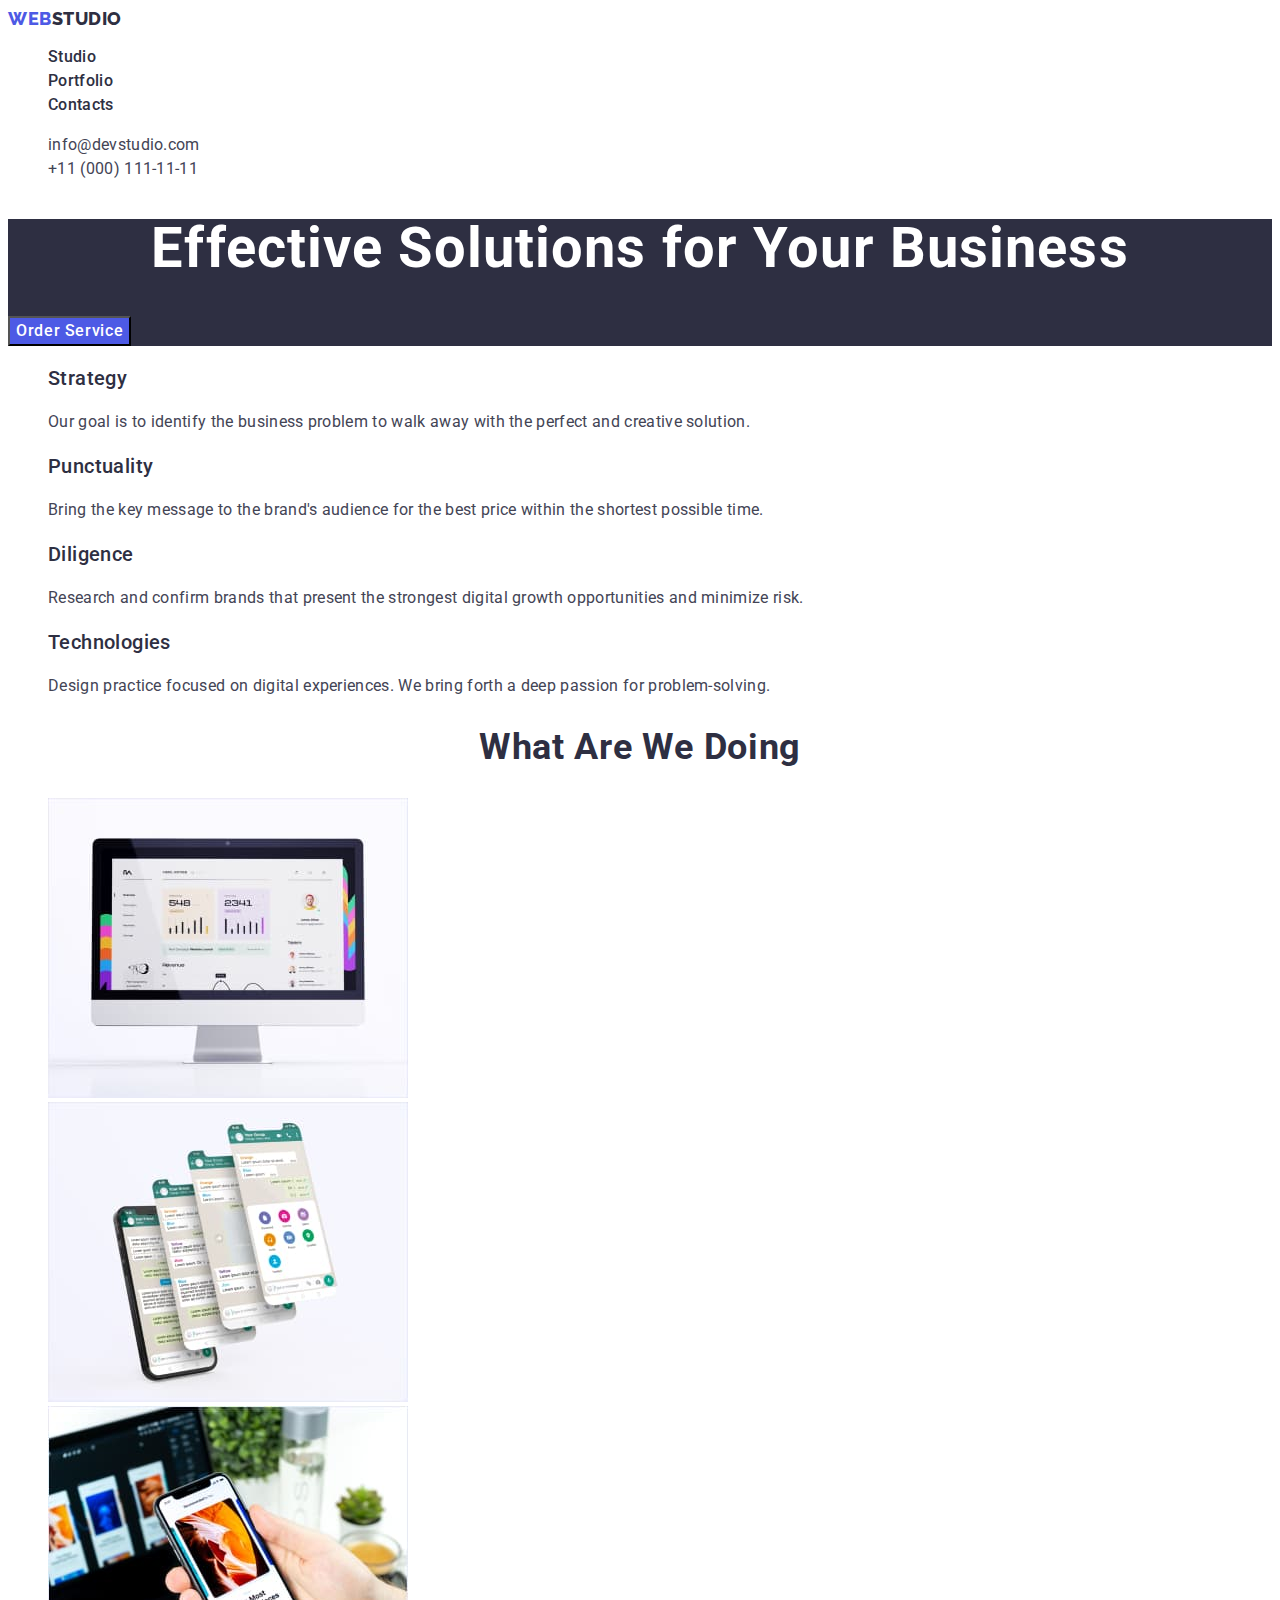
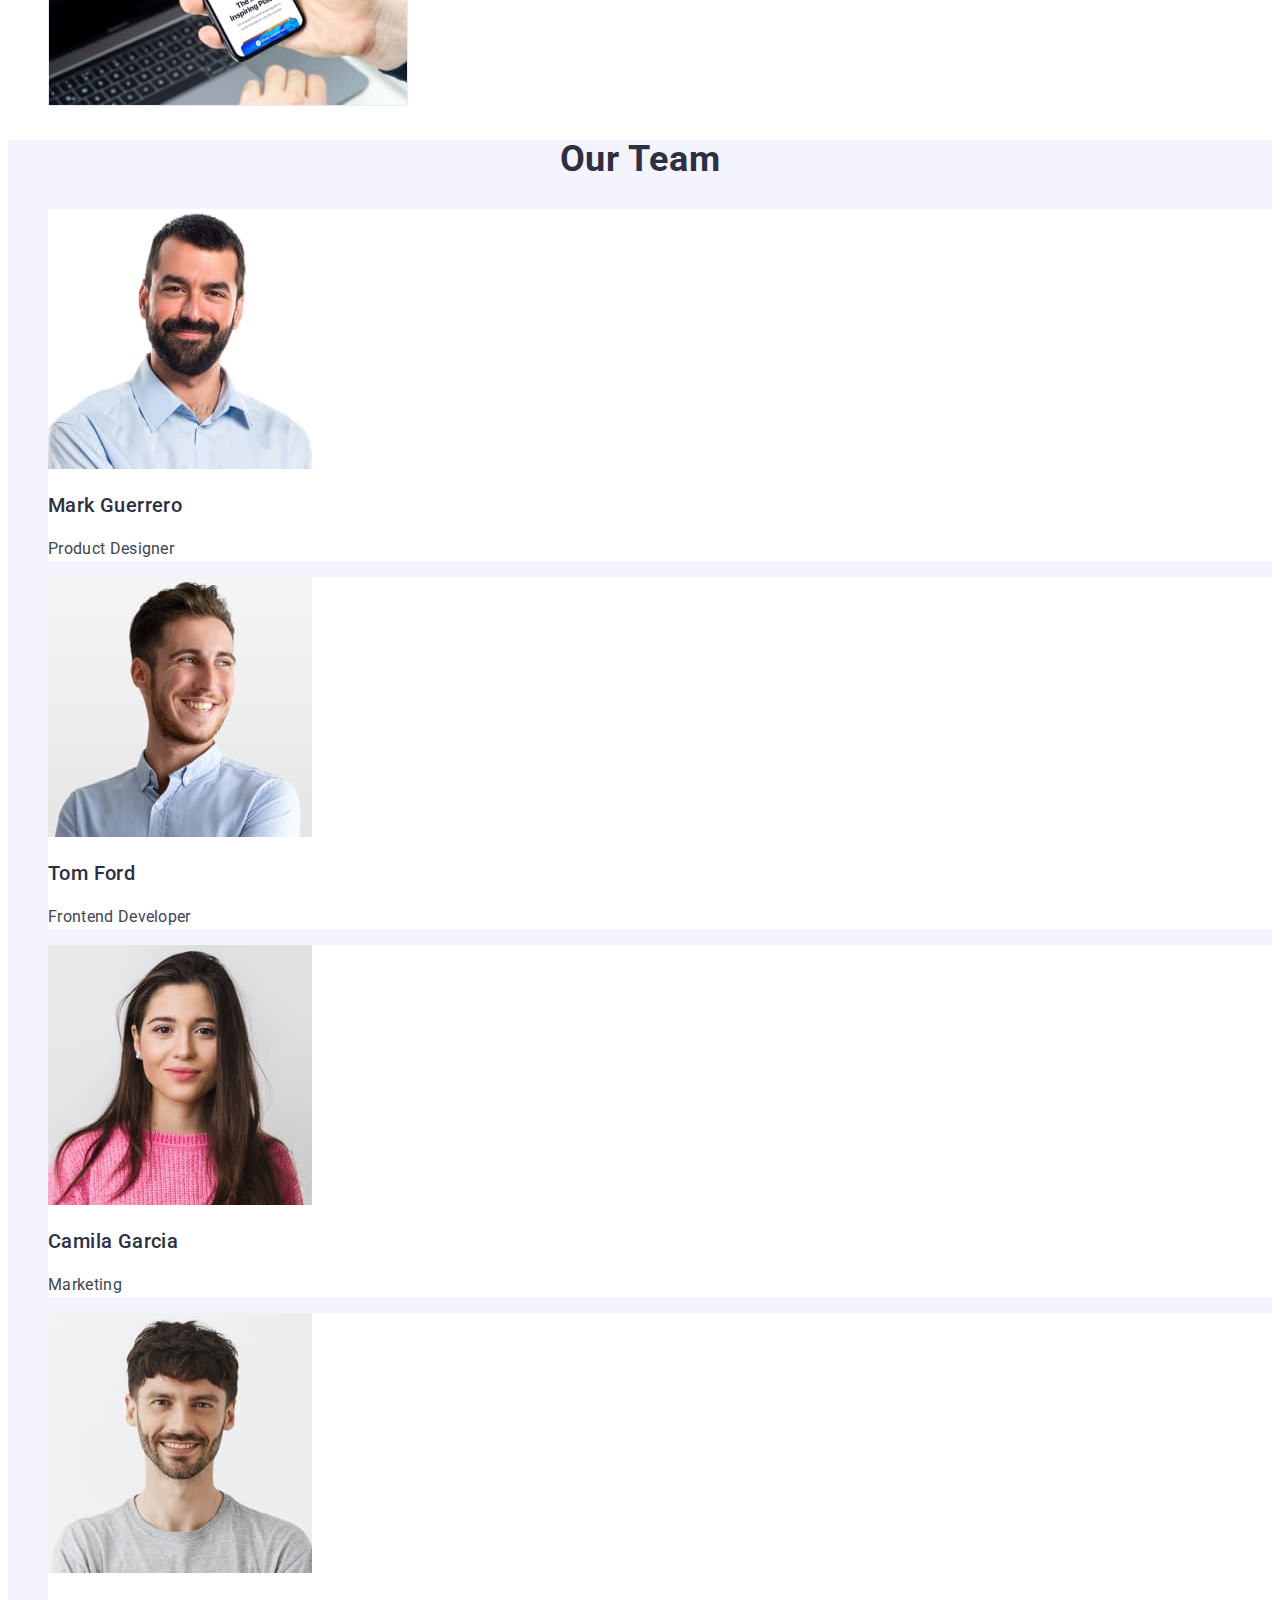
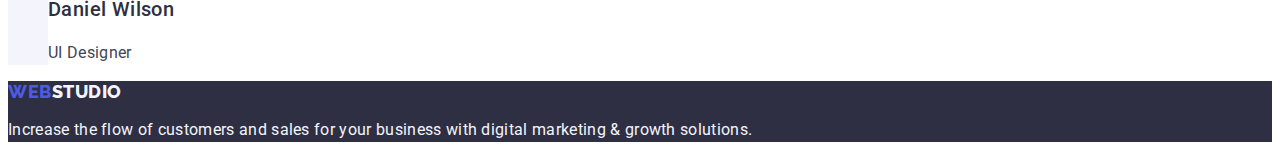
<file: index.html>
<!DOCTYPE html>
<html lang="en">
  <head>
    <meta charset="UTF-8" />
    <meta name="viewport" content="width=device-width, initial-scale=1.0" />
    <title>Web Studio</title>
    <link rel="preconnect" href="https://fonts.googleapis.com" />
    <link rel="preconnect" href="https://fonts.gstatic.com" crossorigin />
    <link
      href="https://fonts.googleapis.com/css2?family=Raleway:wght@800&family=Roboto:wght@400;500;700&display=swap"
      rel="stylesheet"
    />
    <link rel="stylesheet" href="./css/styles.css" />
  </head>
  <body>
    <header class="header">
      <nav class="header-nav">
        <a class="header-logo link" href="./index.html"
          >Web<span class="header-logo-studio">Studio</span></a
        >
        <ul class="header-menu-list list">
          <li class="header-menu-item">
            <a class="header-menu-link link" href="./index.html">Studio</a>
          </li>
          <li class="header-menu-item">
            <a class="header-menu-link link" href="./portfolio.html"
              >Portfolio</a
            >
          </li>
          <li class="header-menu-item">
            <a class="header-menu-link link" href="">Contacts</a>
          </li>
        </ul>
      </nav>
      <address class="header-address">
        <ul class="header-address-list list">
          <li class="header-address-item">
            <a class="header-address-link link" href="mailto:info@devstudio.com"
              >info@devstudio.com</a
            >
          </li>
          <li class="header-address-item">
            <a class="header-address-link link" href="tel:+110001111111"
              >+11 (000) 111-11-11</a
            >
          </li>
        </ul>
      </address>
    </header>
    <main>
      <section class="hero">
        <h1 class="hero-title">Effective Solutions for Your Business</h1>
        <button class="hero-btn" type="button">Order Service</button>
      </section>
      <section class="features">
        <h2 hidden>Features</h2>
        <ul class="features-list list">
          <li class="features-item">
            <h3 class="features-item-title">Strategy</h3>
            <p class="features-item-text">
              Our goal is to identify the business problem to walk away with the
              perfect and creative solution.
            </p>
          </li>
          <li class="features-item">
            <h3 class="features-item-title">Punctuality</h3>
            <p class="features-item-text">
              Bring the key message to the brand's audience for the best price
              within the shortest possible time.
            </p>
          </li>
          <li class="features-item">
            <h3 class="features-item-title">Diligence</h3>
            <p class="features-item-text">
              Research and confirm brands that present the strongest digital
              growth opportunities and minimize risk.
            </p>
          </li>
          <li class="features-item">
            <h3 class="features-item-title">Technologies</h3>
            <p class="features-item-text">
              Design practice focused on digital experiences. We bring forth a
              deep passion for problem-solving.
            </p>
          </li>
        </ul>
      </section>
      <section class="tasks">
        <h2 class="tasks-title">What are we doing</h2>
        <ul class="tasks-list list">
          <li class="tasks-item">
            <img
              class="tasks-item-img"
              src="./images/solution-img-1.jpg"
              alt="Computer programm"
              width="360"
              height="300"
            />
          </li>
          <li class="tasks-item">
            <img
              class="tasks-item-img"
              src="./images/solution-img-2.jpg"
              alt="Mobile app"
              width="360"
              height="300"
            />
          </li>
          <li class="tasks-item">
            <img
              class="tasks-item-img"
              src="./images/solution-img-3.jpg"
              alt="Remote access"
              width="360"
              height="300"
            />
          </li>
        </ul>
      </section>
      <section class="team">
        <h2 class="team-title">Our Team</h2>
        <ul class="team-list list">
          <li class="team-item">
            <img
              src="./images/team-img-1.jpg"
              alt="Mark Guerrero"
              width="264"
              height="260"
            />
            <h3 class="team-item-title">Mark Guerrero</h3>
            <p class="team-item-text">Product Designer</p>
          </li>
          <li class="team-item">
            <img
              src="./images/team-img-2.jpg"
              alt="Tom Ford"
              width="264"
              height="260"
            />
            <h3 class="team-item-title">Tom Ford</h3>
            <p class="team-item-text">Frontend Developer</p>
          </li>
          <li class="team-item">
            <img
              src="./images/team-img-3.jpg"
              alt="Camila Garcia"
              width="264"
              height="260"
            />
            <h3 class="team-item-title">Camila Garcia</h3>
            <p class="team-item-text">Marketing</p>
          </li>
          <li class="team-item">
            <img
              class="team-item-img"
              src="./images/team-img-4.jpg"
              alt="Daniel Wilson"
              width="264"
              height="260"
            />
            <h3 class="team-item-title">Daniel Wilson</h3>
            <p class="team-item-text">UI Designer</p>
          </li>
        </ul>
      </section>
    </main>
    <footer class="footer">
      <a class="footer-logo link" href="./index.html"
        >Web<span class="footer-logo-end">Studio</span></a
      >
      <p class="footer-text">
        Increase the flow of customers and sales for your business with digital
        marketing & growth solutions.
      </p>
    </footer>
  </body>
</html>
</file>
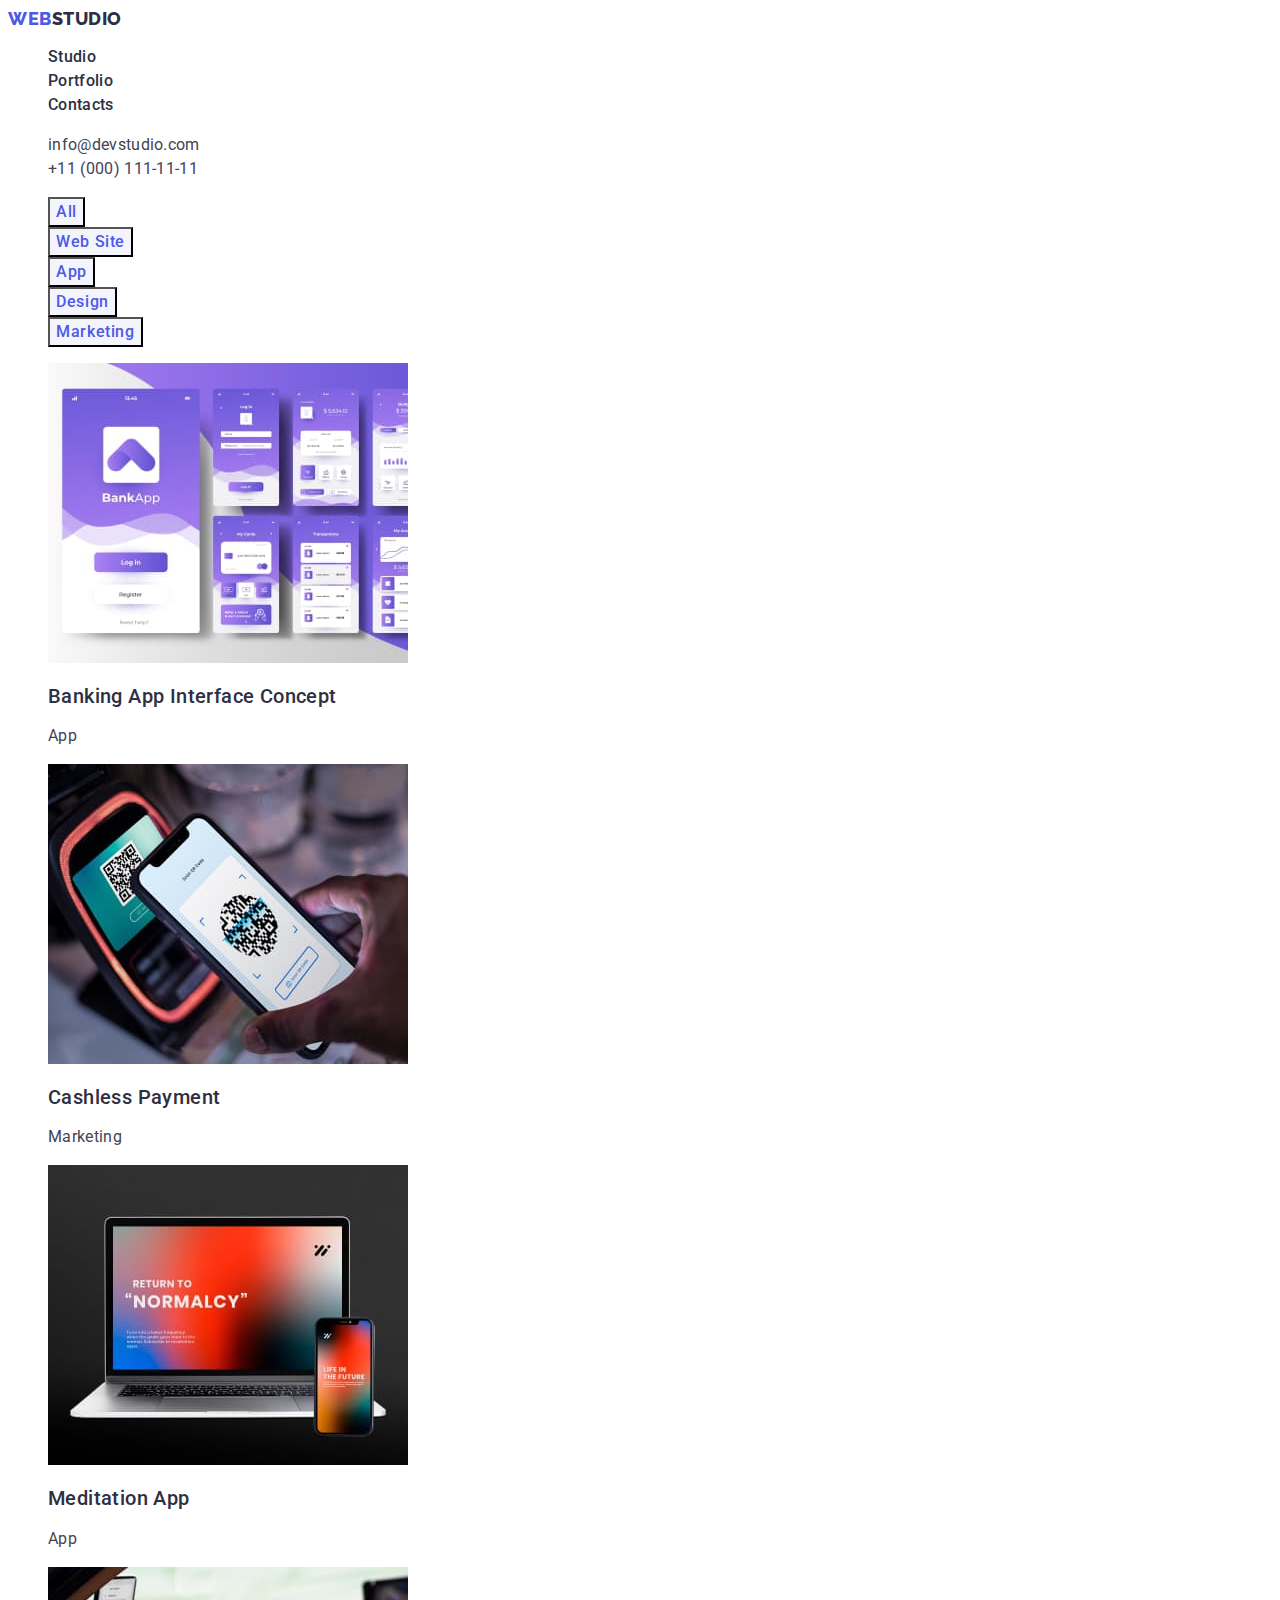
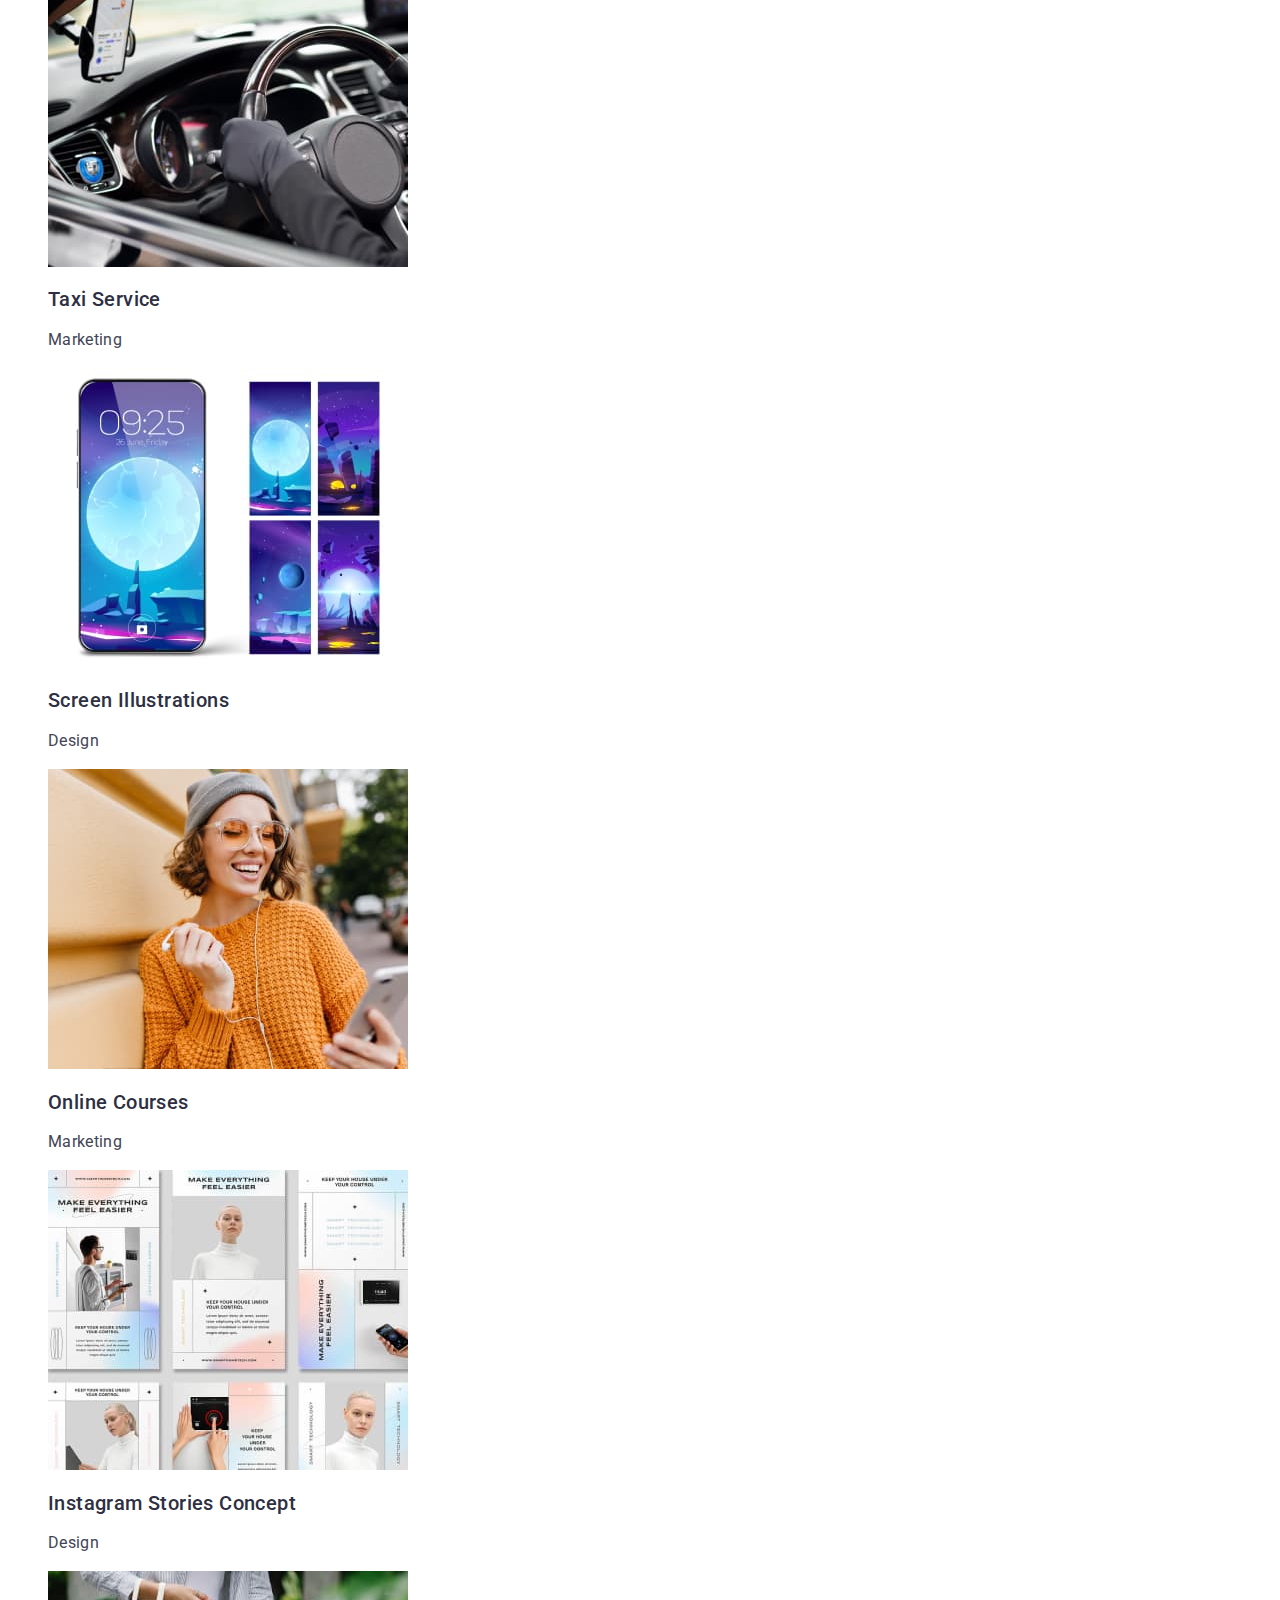
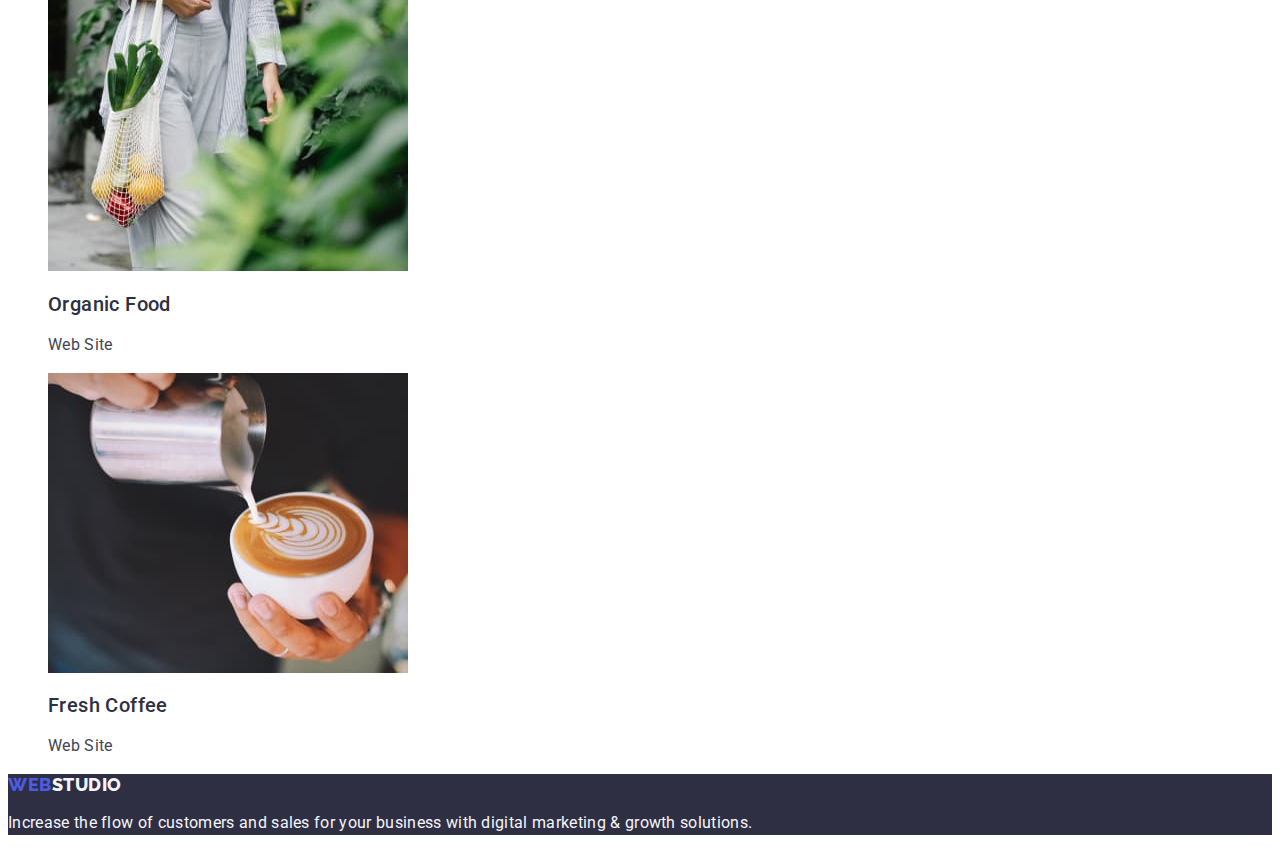
<file: portfolio.html>
<!DOCTYPE html>
<html lang="en">
  <head>
    <meta charset="UTF-8" />
    <meta name="viewport" content="width=device-width, initial-scale=1.0" />
    <title>Portfolio</title>
    <link rel="preconnect" href="https://fonts.googleapis.com" />
    <link rel="preconnect" href="https://fonts.gstatic.com" crossorigin />
    <link
      href="https://fonts.googleapis.com/css2?family=Raleway:wght@800&family=Roboto:wght@400;500;700&display=swap"
      rel="stylesheet"
    />
    <link rel="stylesheet" href="./css/styles.css" />
  </head>
  <body>
    <header class="header">
      <nav class="header-nav">
        <a class="header-logo link" href="./portfolio.html"
          >Web<span class="header-logo-studio">Studio</span></a
        >
        <ul class="header-menu-list list">
          <li class="header-menu-item">
            <a class="header-menu-link link" href="./index.html">Studio</a>
          </li>
          <li class="header-menu-item">
            <a class="header-menu-link link" href="./portfolio.html"
              >Portfolio</a
            >
          </li>
          <li class="header-menu-item">
            <a class="header-menu-link link" href="">Contacts</a>
          </li>
        </ul>
      </nav>
      <address class="header-address">
        <ul class="header-address-list list">
          <li class="header-address-item">
            <a class="header-address-link link" href="mailto:info@devstudio.com"
              >info@devstudio.com</a
            >
          </li>
          <li class="header-address-item">
            <a class="header-address-link link" href="tel:+110001111111"
              >+11 (000) 111-11-11</a
            >
          </li>
        </ul>
      </address>
    </header>
    <main>
      <section class="products">
        <h1 class="products-hidden" hidden>our products</h1>
        <ul class="products-list list list">
          <li><button class="products-button" type="button">All</button></li>
          <li>
            <button class="products-button" type="button">Web Site</button>
          </li>
          <li><button class="products-button" type="button">App</button></li>
          <li><button class="products-button" type="button">Design</button></li>
          <li>
            <button class="products-button" type="button">Marketing</button>
          </li>
        </ul>
        <ul class="layout-list list">
          <li class="layot-li">
            <a class="layout-li-a link">
              <img
                class="layout-item"
                src="./images/project-banking.jpg"
                alt="Banking App Interface Concept"
                width="360"
                height="300"
              />
              <h2 class="layout-title">Banking App Interface Concept</h2>
              <p class="layout-index">App</p>
            </a>
          </li>
          <li class="layot-li">
            <a class="layout-li-a link">
              <img
                class="layout-item"
                src="./images/project-payment.jpg"
                alt="Cashless Payment"
                width="360"
                height="300"
              />
              <h2 class="layout-title">Cashless Payment</h2>
              <p class="layout-index">Marketing</p>
            </a>
          </li>
          <li class="layot-li">
            <a class="layout-li-a link">
              <img
                class="layout-item"
                src="./images/project-meditation.jpg"
                alt="Meditation App"
                width="360"
                height="300"
              />
              <h2 class="layout-title">Meditation App</h2>
              <p class="layout-index">App</p>
            </a>
          </li>
          <li class="layot-li">
            <a class="layout-li-a link">
              <img
                class="layout-item"
                src="./images/project-taxi.jpg"
                alt="Taxi Service"
                width="360"
                height="300"
              />
              <h2 class="layout-title">Taxi Service</h2>
              <p class="layout-index">Marketing</p>
            </a>
          </li>
          <li class="layot-li">
            <a class="layout-li-a link">
              <img
                class="layout-item"
                src="./images/project-screen.jpg"
                alt="Screen Illustrations"
                width="360"
                height="300"
              />
              <h2 class="layout-title">Screen Illustrations</h2>
              <p class="layout-index">Design</p>
            </a>
          </li>
          <li class="layot-li">
            <a class="layout-li-a link">
              <img
                class="layout-item"
                src="./images/project-online.jpg"
                alt="Online Courses"
                width="360"
                height="300"
              />
              <h2 class="layout-title">Online Courses</h2>
              <p class="layout-index">Marketing</p>
            </a>
          </li>
          <li class="layot-li">
            <a class="layout-li-a link">
              <img
                class="layout-item"
                src="./images/project-stories.jpg"
                alt="Instagram Stories Concept"
                width="360"
                height="300"
              />
              <h2 class="layout-title">Instagram Stories Concept</h2>
              <p class="layout-index">Design</p>
            </a>
          </li>
          <li class="layot-li">
            <a class="layout-li-a link">
              <img
                class="layout-item link"
                src="./images/project-food.jpg"
                alt="Organic Food"
                width="360"
                height="300"
              />
              <h2 class="layout-title">Organic Food</h2>
              <p class="layout-index">Web Site</p>
            </a>
          </li>
          <li class="layot-li">
            <a class="layout-li-a link">
              <img
                class="layout-item"
                src="./images/project-coffee.jpg"
                alt="Fresh Coffee"
                width="360"
                height="300"
              />
              <h2 class="layout-title">Fresh Coffee</h2>
              <p class="layout-index">Web Site</p>
            </a>
          </li>
        </ul>
      </section>
    </main>
    <footer class="footer">
      <a class="footer-logo link" href="./index.html"
        >Web<span class="footer-logo-end">Studio</span></a
      >
      <p class="footer-text">
        Increase the flow of customers and sales for your business with digital
        marketing & growth solutions.
      </p>
    </footer>
  </body>
</html>
</file>
<file: css/styles.css>
:root {
  --WHITE: #ffffff;
  --IRIS: #4d5ae5;
  --NAVYBLUE: #2e2f42;
  --OCEAN: #404bbf;
  --SLATE: #434455;
  --CLOUD: #f4f4fd;
}

body {
  font-family: "Roboto", sans-serif;
  color: #434455;
  background-color: var(--WHITE);
}
.header-logo {
  font-family: "Raleway", sans-serif;
  font-weight: 800;
  font-size: 18px;
  line-height: 1.17;
  letter-spacing: 0.03em;
  text-transform: uppercase;
  color: var(--IRIS);
}

.link {
  text-decoration: none;
}

.list {
  list-style: none;
}

.link:hover {
  color: #404bbf;
}
.link:focus {
  color: #404bbf;
}
.header-logo-studio {
  color: var(--NAVYBLUE);
}

.header-menu-link {
  font-weight: 500;
  font-size: 16px;
  line-height: 1.5;
  letter-spacing: 0.02em;
  color: var(--NAVYBLUE);
}

.header-address {
  font-style: normal;
}
.header-address-list {
  list-style: none;
}
.header-address-link {
  font-size: 16px;
  line-height: 1.5;
  letter-spacing: 0.02em;
  color: var(--SLATE);
}
.hero {
  background-color: var(--NAVYBLUE);
}
.hero-title {
  font-size: 56px;
  line-height: 1.07;
  text-align: center;
  letter-spacing: 0.02em;
  color: #ffffff;
}
.hero-btn {
  background-color: #4d5ae5;
  font-family: "Roboto", sans-serif;
  font-weight: 500;
  font-size: 16px;
  line-height: 1.5;
  letter-spacing: 0.04em;
  color: #ffffff;
  cursor: pointer;
}
.hero-btn:hover,
.hero-btn:focus {
  background-color: #404bbf;
}

.features-item-title {
  font-weight: 500;
  font-size: 20px;
  line-height: 1.2;
  letter-spacing: 0.02em;
  color: var(--NAVYBLUE);
}
.features-item-text {
  font-size: 16px;
  line-height: 1.5;
  letter-spacing: 0.02em;
  color: var(--SLATE);
}
.tasks-title {
  font-size: 36px;
  line-height: 1.11;
  text-align: center;
  letter-spacing: 0.02em;
  text-transform: capitalize;
  color: var(--NAVYBLUE);
}
.team {
  background-color: #f4f4fd;
}
.team-title {
  font-size: 36px;
  line-height: 1.11;
  text-align: center;
  letter-spacing: 0.02em;
  text-transform: capitalize;
  color: var(--NAVYBLUE);
}
.team-item {
  background-color: #ffffff;
}
.team-item-title {
  font-weight: 500;
  font-size: 20px;
  line-height: 1.2;
  letter-spacing: 0.02em;
  color: var(--NAVYBLUE);
}
.team-item-text {
  font-size: 16px;
  line-height: 1.5;
  letter-spacing: 0.02em;
  color: var(--SLATE);
}
.footer {
  background-color: var(--NAVYBLUE);
}
.footer-logo {
  font-family: "Raleway", sans-serif;
  font-weight: 800;
  font-size: 18px;
  line-height: 1.17;
  letter-spacing: 0.03em;
  text-transform: uppercase;
  color: var(--IRIS);
}
.footer-logo-end {
  color: #f4f4fd;
}
.footer-text {
  line-height: 1.5;
  color: #f4f4fd;
  letter-spacing: 0.02em;
}
.products-button {
  font-family: "Roboto", sans-serif;
  font-weight: 500;
  font-size: 16px;
  line-height: 1.5;
  letter-spacing: 0.04em;
  color: var(--IRIS);
  background-color: var(--CLOUD);
  cursor: pointer;
}
.products-button:hover,
.products-button:focus {
  color: #ffffff;
  background-color: #404bbf;
}
.layout-title {
  font-weight: 500;
  font-size: 20px;
  line-height: 1.2;
  letter-spacing: 0.02em;
  color: var(--NAVYBLUE);
}
.layout-index {
  font-size: 16px;
  line-height: 1.5;
  letter-spacing: 0.02em;
  color: var(--SLATE);
}
</file>
